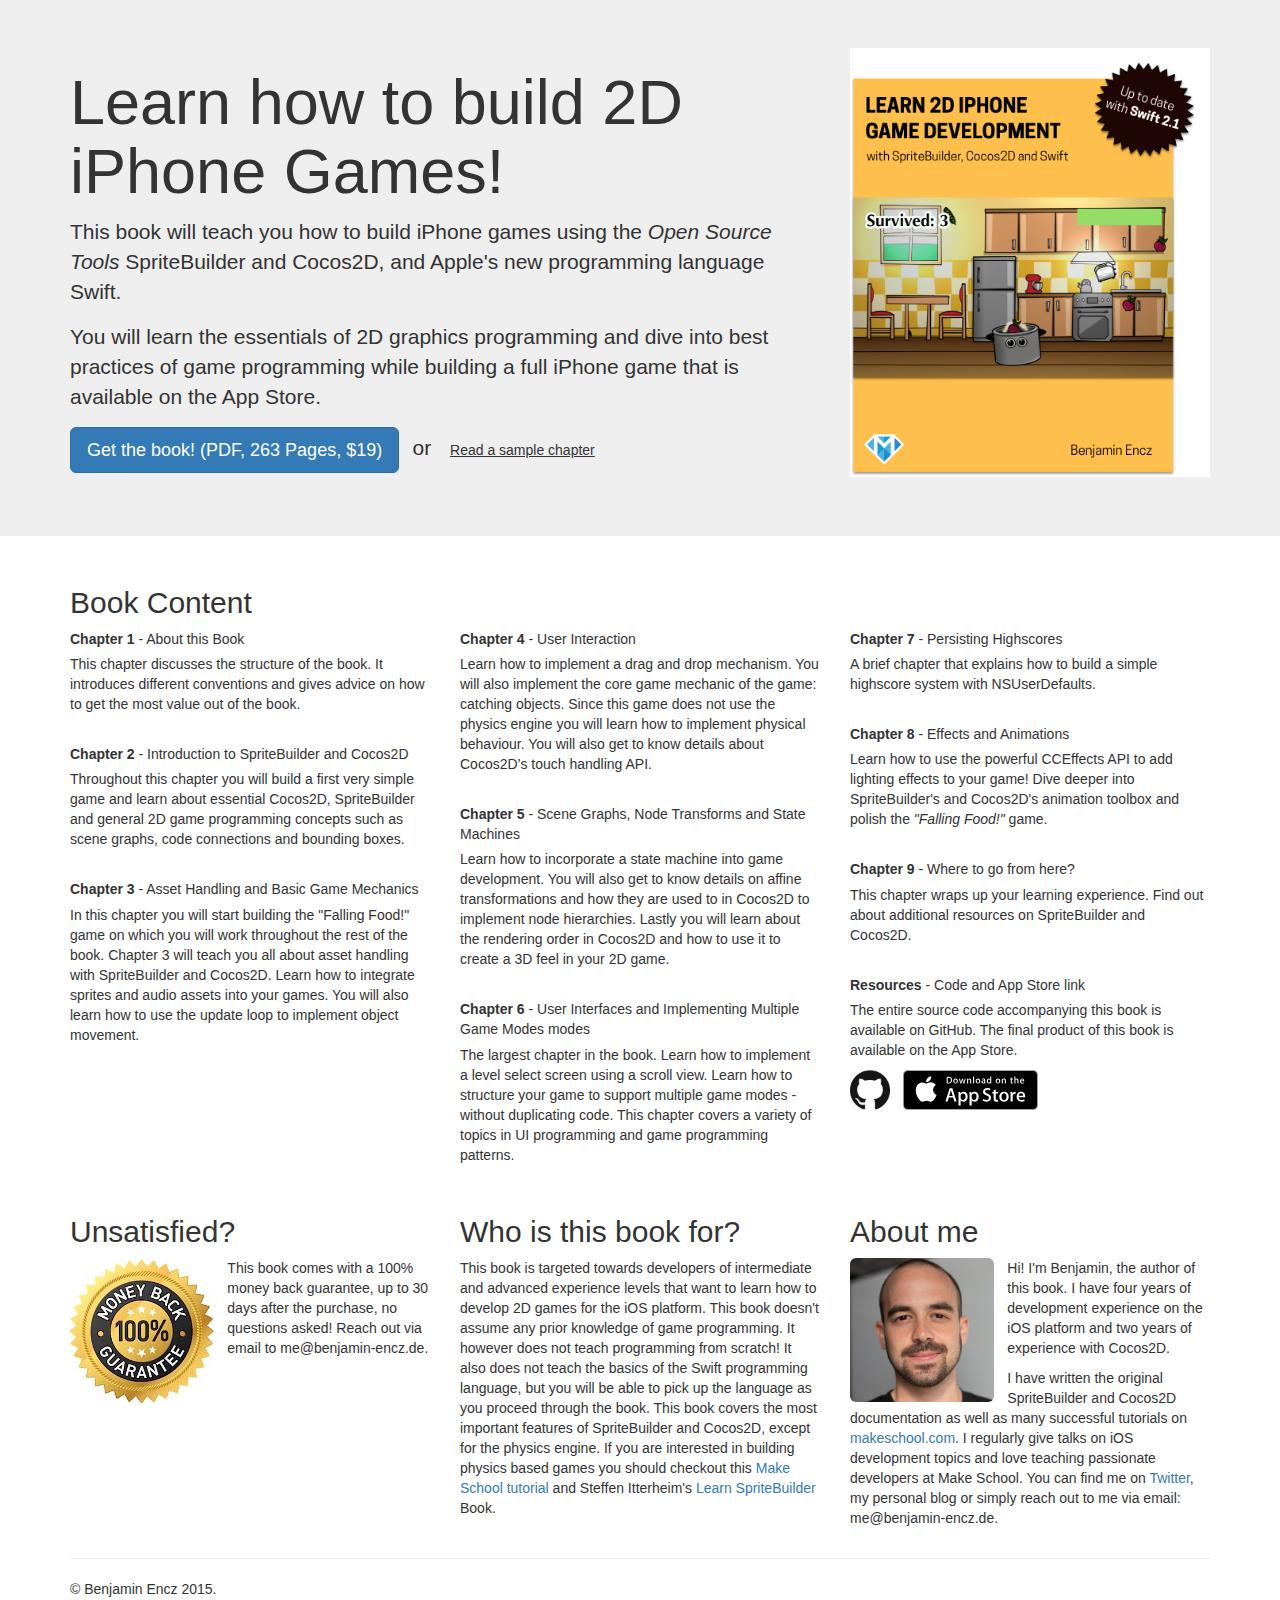
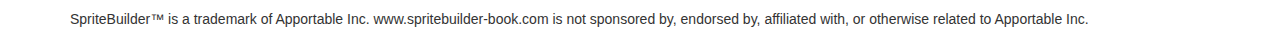
<file: index.html>
<!DOCTYPE html>
<!-- saved from url=(0043)http://getbootstrap.com/examples/jumbotron/ -->
<html lang="en"><head><meta http-equiv="Content-Type" content="text/html; charset=UTF-8">
    <meta charset="utf-8">
    <meta http-equiv="X-UA-Compatible" content="IE=edge">
    <meta name="viewport" content="width=device-width, initial-scale=1">
    <!-- The above 3 meta tags *must* come first in the head; any other head content must come *after* these tags -->
    <meta name="description" content="">
    <meta name="author" content="">
    <meta property="og:title" content="Learn 2D iPhone Game Development with SpriteBuilder, Cocos2D and Swift" />
    <meta property="og:description" content="This book will teach you how to build iPhone games using the Open Source Tools SpriteBuilder and Cocos2D, and Apple's new programming language Swift. You will learn the essentials of 2D graphics programming and dive into best practices of game programming while building a full iPhone game that is available on the App Store." />
    <meta property="og:image" content="https://dl.dropboxusercontent.com/u/13528538/SpriteBuilderBook/cover.png" />

    <link rel="icon" href="assets/icon.png">

    <title>SpriteBuilder Book</title>

    <link rel="stylesheet" type="text/css" href="assets/index.css">
    <!-- Bootstrap core CSS -->
    <link href="assets/bootstrap.min.css" rel="stylesheet">

    <script>
      (function(i,s,o,g,r,a,m){i['GoogleAnalyticsObject']=r;i[r]=i[r]||function(){
      (i[r].q=i[r].q||[]).push(arguments)},i[r].l=1*new Date();a=s.createElement(o),
      m=s.getElementsByTagName(o)[0];a.async=1;a.src=g;m.parentNode.insertBefore(a,m)
      })(window,document,'script','//www.google-analytics.com/analytics.js','ga');

      ga('create', 'UA-48608026-2', 'auto');
      ga('send', 'pageview');

    </script>

    <!-- Just for debugging purposes. Don't actually copy these 2 lines! -->
    <!--[if lt IE 9]><script src="../../assets/js/ie8-responsive-file-warning.js"></script><![endif]-->
    <script src="./Jumbotron Template for Bootstrap_files/ie-emulation-modes-warning.js"></script>

    <!-- HTML5 shim and Respond.js for IE8 support of HTML5 elements and media queries -->
    <!--[if lt IE 9]>
      <script src="https://oss.maxcdn.com/html5shiv/3.7.2/html5shiv.min.js"></script>
      <script src="https://oss.maxcdn.com/respond/1.4.2/respond.min.js"></script>
    <![endif]-->
  <style type="text/css"></style></head>

  <body>
    <!-- Main jumbotron for a primary marketing message or call to action -->
    <div class="jumbotron">
      <div class="container">
        <div class="row">
          <div class="col-md-8">
            <h1>Learn how to build 2D iPhone Games!</h1>
            <p>This book will teach you how to build iPhone games using the <i >Open Source Tools</i> SpriteBuilder and Cocos2D, and Apple's new programming language Swift.</p>
            <p>You will learn the essentials of 2D graphics programming and dive into best practices of game programming while building a full iPhone game that is available on the App Store.</p>
            <p><a class="btn btn-primary btn-lg" target="_blank" href="https://gum.co/SBBook" role="button">Get the book! (PDF, 263 Pages, $19)</a><span id="or-label">or</span>
            <a id="preview-button" class="btn" target="_blank" href="assets/Learn2DiPhoneGameDevelopment_Preview.pdf" role="button">Read a sample chapter</a></p>
          </div>
          <div class="col-md-4">
          <a href="https://gum.co/SBBook">
            <img id="cover-photo" src="assets/cover-2.0.png"/>
            </a>
          </div>
        </div>
      </div>
    </div>

    <div class="container">
      <!-- Example row of columns -->
      <div class="row">
      <div class="col-md-6">
      <h2>Book Content</h2>
      </div>
      </div>

      <div class="row">
      <div class="col-md-4">
      <b>Chapter 1</b><span> - About this Book </span>
      <p class="toc_summary">This chapter discusses the structure of the book. It introduces different conventions and gives advice on how to get the most value out of the book.</p>
      <br>
      <b>Chapter 2</b><span> - Introduction to SpriteBuilder and Cocos2D </span>
      <p class="toc_summary">Throughout this chapter you will build a first very simple game and learn about essential Cocos2D, SpriteBuilder and general 2D game programming concepts such as scene graphs, code connections and bounding boxes.</p>
      <br>
      <b>Chapter 3</b><span> - Asset Handling and Basic Game Mechanics </span>
      <p class="toc_summary">In this chapter you will start building the "Falling Food!" game on which you will work throughout the rest of the book. Chapter 3 will teach you all about asset handling with SpriteBuilder and Cocos2D. Learn how to integrate sprites and audio assets into your games. You will also learn how to use the update loop to implement object movement.</p>
      <br>
      </div>

      <div class="col-md-4">
      <b>Chapter 4</b><span> - User Interaction</i>
      <p class="toc_summary">Learn how to implement a drag and drop mechanism. You will also implement the core game mechanic of the game: catching objects. Since this game does not use the physics engine you will learn how to implement physical behaviour. You will also get to know details about Cocos2D’s touch handling API.</p>
      <br>
      <b>Chapter 5</b><span> - Scene Graphs, Node Transforms and State Machines </span>
      <p class="toc_summary">Learn how to incorporate a state machine into game development. You will also get to know details on affine transformations and how they are used to in Cocos2D to implement node hierarchies. Lastly you will learn about the rendering order in Cocos2D and how to use it to create a 3D feel in your 2D game.</p>
      <br>
      <b>Chapter 6</b><span> - User Interfaces and Implementing Multiple Game Modes modes </span>
      <p class="toc_summary">The largest chapter in the book. Learn how to implement a level select screen using a scroll view. Learn how to structure your game to support multiple game modes - without duplicating code. This chapter covers a variety of topics in UI programming and game programming patterns.</p>
      <br>
      </div>

      <div class="col-md-4">
      <b>Chapter 7</b><span> - Persisting Highscores </span>
      <p class="toc_summary">A brief chapter that explains how to build a simple highscore system with NSUserDefaults.</p>
      <br>
      <b>Chapter 8</b><span> - Effects and Animations </span>
      <p class="toc_summary">Learn how to use the powerful CCEffects API to add lighting effects to your game! Dive deeper into SpriteBuilder's and Cocos2D's animation toolbox and polish the <i>"Falling Food!"</i> game.</p>
      <br>
      <b>Chapter 9</b><span> - Where to go from here? </span>
      <p class="toc_summary">This chapter wraps up your learning experience. Find out about additional resources on SpriteBuilder and Cocos2D.</p>
      <br>
      <b>Resources</b><span> - Code and App Store link </span>
      <p class="toc_summary">The entire source code accompanying this book is available on GitHub. The final product of this book is available on the App Store.</p>
      <a target="_blank" href="https://github.com/SpriteBuilder-Book/Code"><img id="github" src="assets/gh_mark.png"></img></a><a target="_blank" href="https://itunes.apple.com/WebObjects/MZStore.woa/wa/viewSoftware?id=995510975&mt=8"><img id="appstore" src="assets/AppStore.svg"></img></a>
      <br>
      </div>

      </div>

      <div class="row">
        <div class="col-md-4">
          <h2>Unsatisfied?</h2>
          <img id="avatar" src="assets/moneyback.jpg"> </img>
          <p>This book comes with a 100% money back guarantee, up to 30 days after the purchase, no questions asked! Reach out via email to me@benjamin-encz.de.</p>
         </div>
        <div class="col-md-4">
          <h2>Who is this book for?</h2>
          <p>This book is targeted towards developers of intermediate and advanced experience levels that want to learn how to develop 2D games for the iOS platform. This book doesn't assume any prior knowledge of game programming. It however does not teach programming from scratch! It also does not teach the basics of the Swift programming language, but you will be able to pick up the language as you proceed through the book. This book covers the most important features of SpriteBuilder and Cocos2D, except for the physics engine. If you are interested in building physics based games you should checkout this <a href="https://www.makeschool.com/tutorials/getting-started-with-spritebuilder/">Make School tutorial</a> and Steffen Itterheim's <a href="http://www.apress.com/9781484202630">Learn SpriteBuilder</a> Book.</p>
        </div>
        <div class="col-md-4">
          <h2>About me</h2>
          <img id="avatar" src="assets/benji.png"> </img>
          <p>Hi! I'm Benjamin, the author of this book. I have four years of development experience on the iOS platform and two years of experience with Cocos2D.</p>
          <p>I have written the original SpriteBuilder and Cocos2D documentation as well as many successful tutorials on <a href="https://www.makeschool.com/">makeschool.com</a>. I regularly give talks on iOS development topics and love teaching passionate developers at Make School. You can find me on <a href="https://twitter.com/benjaminencz">Twitter</a>, my personal blog or simply reach out to me via email: me@benjamin-encz.de.</p>
        </div>
      </div>

      <hr>

      <footer>
        <p>© Benjamin Encz 2015.</p>
        <p>SpriteBuilder™ is a trademark of Apportable Inc.  www.spritebuilder-book.com is not sponsored by, endorsed by, affiliated with, or otherwise related to Apportable Inc.</p>
      </footer>
    </div> <!-- /container -->


    <!-- Bootstrap core JavaScript
    ================================================== -->
    <!-- Placed at the end of the document so the pages load faster -->
    <script src="./Jumbotron Template for Bootstrap_files/jquery.min.js"></script>
    <script src="./Jumbotron Template for Bootstrap_files/bootstrap.min.js"></script>
    <!-- IE10 viewport hack for Surface/desktop Windows 8 bug -->
    <script src="./Jumbotron Template for Bootstrap_files/ie10-viewport-bug-workaround.js"></script>


<span id="buffer-extension-hover-button" style="display: none;position: absolute;z-index: 8675309;width: 100px;height: 25px;background-image: url(chrome-extension://noojglkidnpfjbincgijbaiedldjfbhh/data/shared/img/buffer-hover-icon@2x.png);background-size: 100px 25px;opacity: 0.9;cursor: pointer;"></span></body></html>
</file>
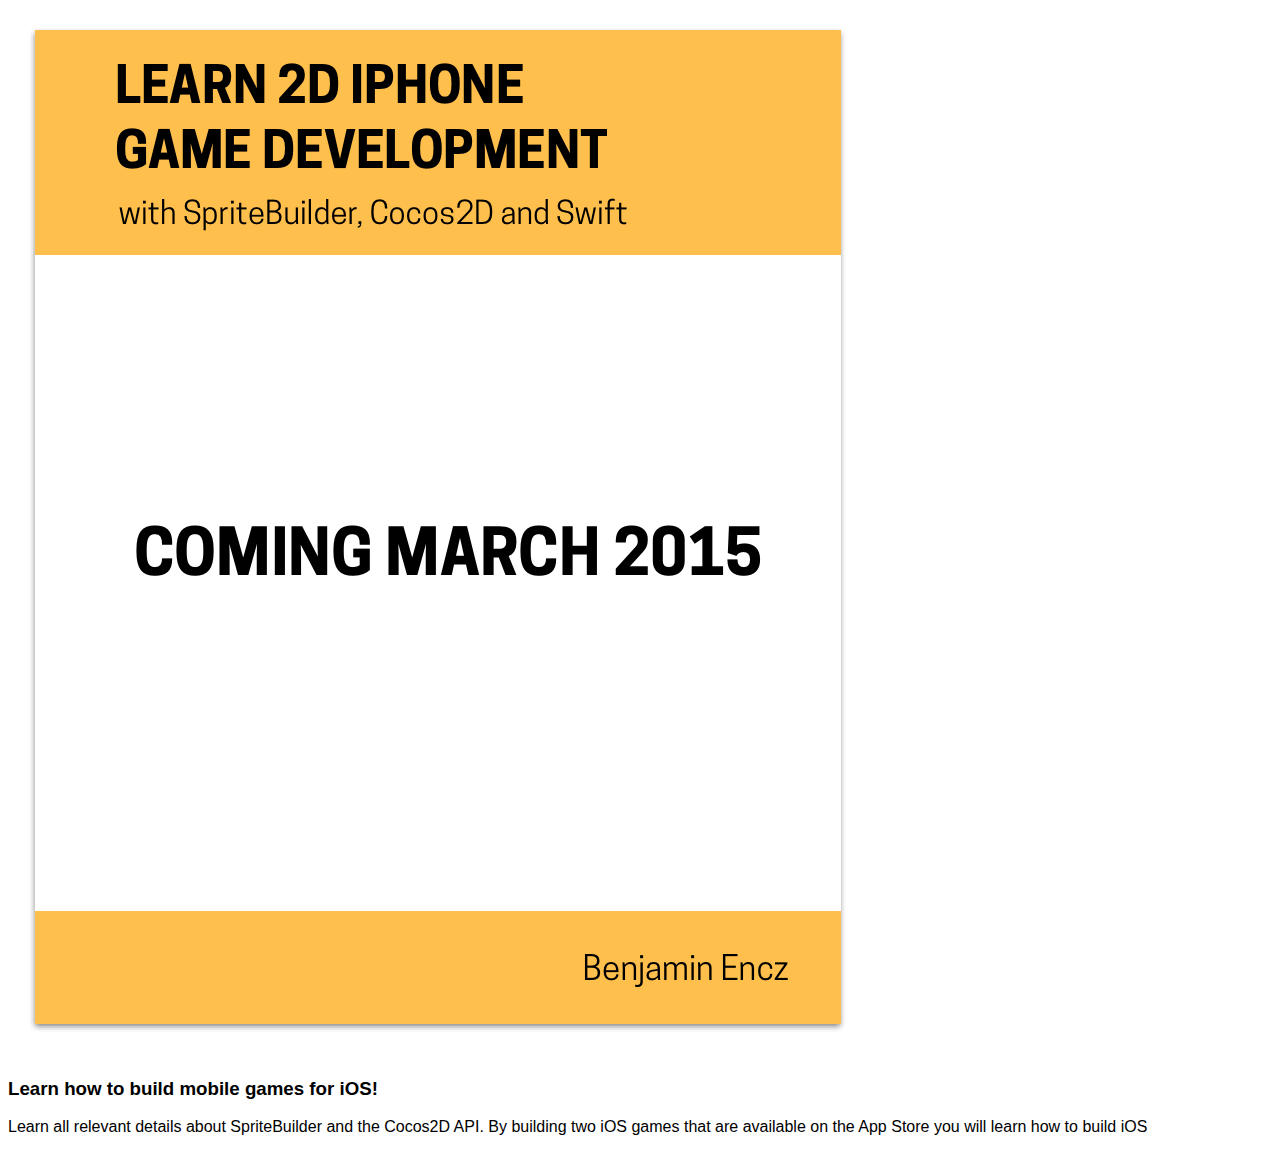
<file: index-old.html>
<!doctype html>
<html>
  <head>
    <meta charset="utf-8">
    <meta http-equiv="X-UA-Compatible" content="chrome=1">
    <title>Spritebuilder Book Website</title>

    <link rel="stylesheet" type="text/css" href="assets/index.css">
    <link rel="stylesheet" href="stylesheets/pygment_trac.css">
    <meta name="viewport" content="width=device-width, initial-scale=1, user-scalable=no">
    <!--[if lt IE 9]>
    <script src="//html5shiv.googlecode.com/svn/trunk/html5.js"></script>
    <![endif]-->
  </head>
  <body>
    <div class="wrapper">
      <img id="cover-photo" src="assets/cover.png"/>
      <header>
      </header>
      <section id="text-body">
        <h3 class="main-heading">Learn how to build mobile games for iOS!</h3>
        <p>Learn all relevant details about SpriteBuilder and the Cocos2D API. By building two iOS games that are available on the App Store you will learn how to build iOS</p>
  </body>
</html>
</file>
<file: assets/index.css>
body {
  font-family: sans-serif;
}

#github {
  height: 30pt;
  margin-right: 10pt;
}

#appstore {
  height: 30pt;
  margin-right: 10pt;
}

#cover-photo {
  max-width: 100%;
}

#or-label {
  margin-left: 10pt;
}

#preview-button {
  text-decoration: underline;
  color: #333;
}

#avatar {
  width: 40%;
  float: left;
  margin-right: 10pt;
  border-radius: 6px;
}

.toc_summary {
  margin-top: 4pt;
}
</file>
<file: stylesheets/pygment_trac.css>
.highlight  { background: #ffffff; }
.highlight .c { color: #999988; font-style: italic } /* Comment */
.highlight .err { color: #a61717; background-color: #e3d2d2 } /* Error */
.highlight .k { font-weight: bold } /* Keyword */
.highlight .o { font-weight: bold } /* Operator */
.highlight .cm { color: #999988; font-style: italic } /* Comment.Multiline */
.highlight .cp { color: #999999; font-weight: bold } /* Comment.Preproc */
.highlight .c1 { color: #999988; font-style: italic } /* Comment.Single */
.highlight .cs { color: #999999; font-weight: bold; font-style: italic } /* Comment.Special */
.highlight .gd { color: #000000; background-color: #ffdddd } /* Generic.Deleted */
.highlight .gd .x { color: #000000; background-color: #ffaaaa } /* Generic.Deleted.Specific */
.highlight .ge { font-style: italic } /* Generic.Emph */
.highlight .gr { color: #aa0000 } /* Generic.Error */
.highlight .gh { color: #999999 } /* Generic.Heading */
.highlight .gi { color: #000000; background-color: #ddffdd } /* Generic.Inserted */
.highlight .gi .x { color: #000000; background-color: #aaffaa } /* Generic.Inserted.Specific */
.highlight .go { color: #888888 } /* Generic.Output */
.highlight .gp { color: #555555 } /* Generic.Prompt */
.highlight .gs { font-weight: bold } /* Generic.Strong */
.highlight .gu { color: #800080; font-weight: bold; } /* Generic.Subheading */
.highlight .gt { color: #aa0000 } /* Generic.Traceback */
.highlight .kc { font-weight: bold } /* Keyword.Constant */
.highlight .kd { font-weight: bold } /* Keyword.Declaration */
.highlight .kn { font-weight: bold } /* Keyword.Namespace */
.highlight .kp { font-weight: bold } /* Keyword.Pseudo */
.highlight .kr { font-weight: bold } /* Keyword.Reserved */
.highlight .kt { color: #445588; font-weight: bold } /* Keyword.Type */
.highlight .m { color: #009999 } /* Literal.Number */
.highlight .s { color: #d14 } /* Literal.String */
.highlight .na { color: #008080 } /* Name.Attribute */
.highlight .nb { color: #0086B3 } /* Name.Builtin */
.highlight .nc { color: #445588; font-weight: bold } /* Name.Class */
.highlight .no { color: #008080 } /* Name.Constant */
.highlight .ni { color: #800080 } /* Name.Entity */
.highlight .ne { color: #990000; font-weight: bold } /* Name.Exception */
.highlight .nf { color: #990000; font-weight: bold } /* Name.Function */
.highlight .nn { color: #555555 } /* Name.Namespace */
.highlight .nt { color: #000080 } /* Name.Tag */
.highlight .nv { color: #008080 } /* Name.Variable */
.highlight .ow { font-weight: bold } /* Operator.Word */
.highlight .w { color: #bbbbbb } /* Text.Whitespace */
.highlight .mf { color: #009999 } /* Literal.Number.Float */
.highlight .mh { color: #009999 } /* Literal.Number.Hex */
.highlight .mi { color: #009999 } /* Literal.Number.Integer */
.highlight .mo { color: #009999 } /* Literal.Number.Oct */
.highlight .sb { color: #d14 } /* Literal.String.Backtick */
.highlight .sc { color: #d14 } /* Literal.String.Char */
.highlight .sd { color: #d14 } /* Literal.String.Doc */
.highlight .s2 { color: #d14 } /* Literal.String.Double */
.highlight .se { color: #d14 } /* Literal.String.Escape */
.highlight .sh { color: #d14 } /* Literal.String.Heredoc */
.highlight .si { color: #d14 } /* Literal.String.Interpol */
.highlight .sx { color: #d14 } /* Literal.String.Other */
.highlight .sr { color: #009926 } /* Literal.String.Regex */
.highlight .s1 { color: #d14 } /* Literal.String.Single */
.highlight .ss { color: #990073 } /* Literal.String.Symbol */
.highlight .bp { color: #999999 } /* Name.Builtin.Pseudo */
.highlight .vc { color: #008080 } /* Name.Variable.Class */
.highlight .vg { color: #008080 } /* Name.Variable.Global */
.highlight .vi { color: #008080 } /* Name.Variable.Instance */
.highlight .il { color: #009999 } /* Literal.Number.Integer.Long */

.type-csharp .highlight .k { color: #0000FF }
.type-csharp .highlight .kt { color: #0000FF }
.type-csharp .highlight .nf { color: #000000; font-weight: normal }
.type-csharp .highlight .nc { color: #2B91AF }
.type-csharp .highlight .nn { color: #000000 }
.type-csharp .highlight .s { color: #A31515 }
.type-csharp .highlight .sc { color: #A31515 }
</file>
